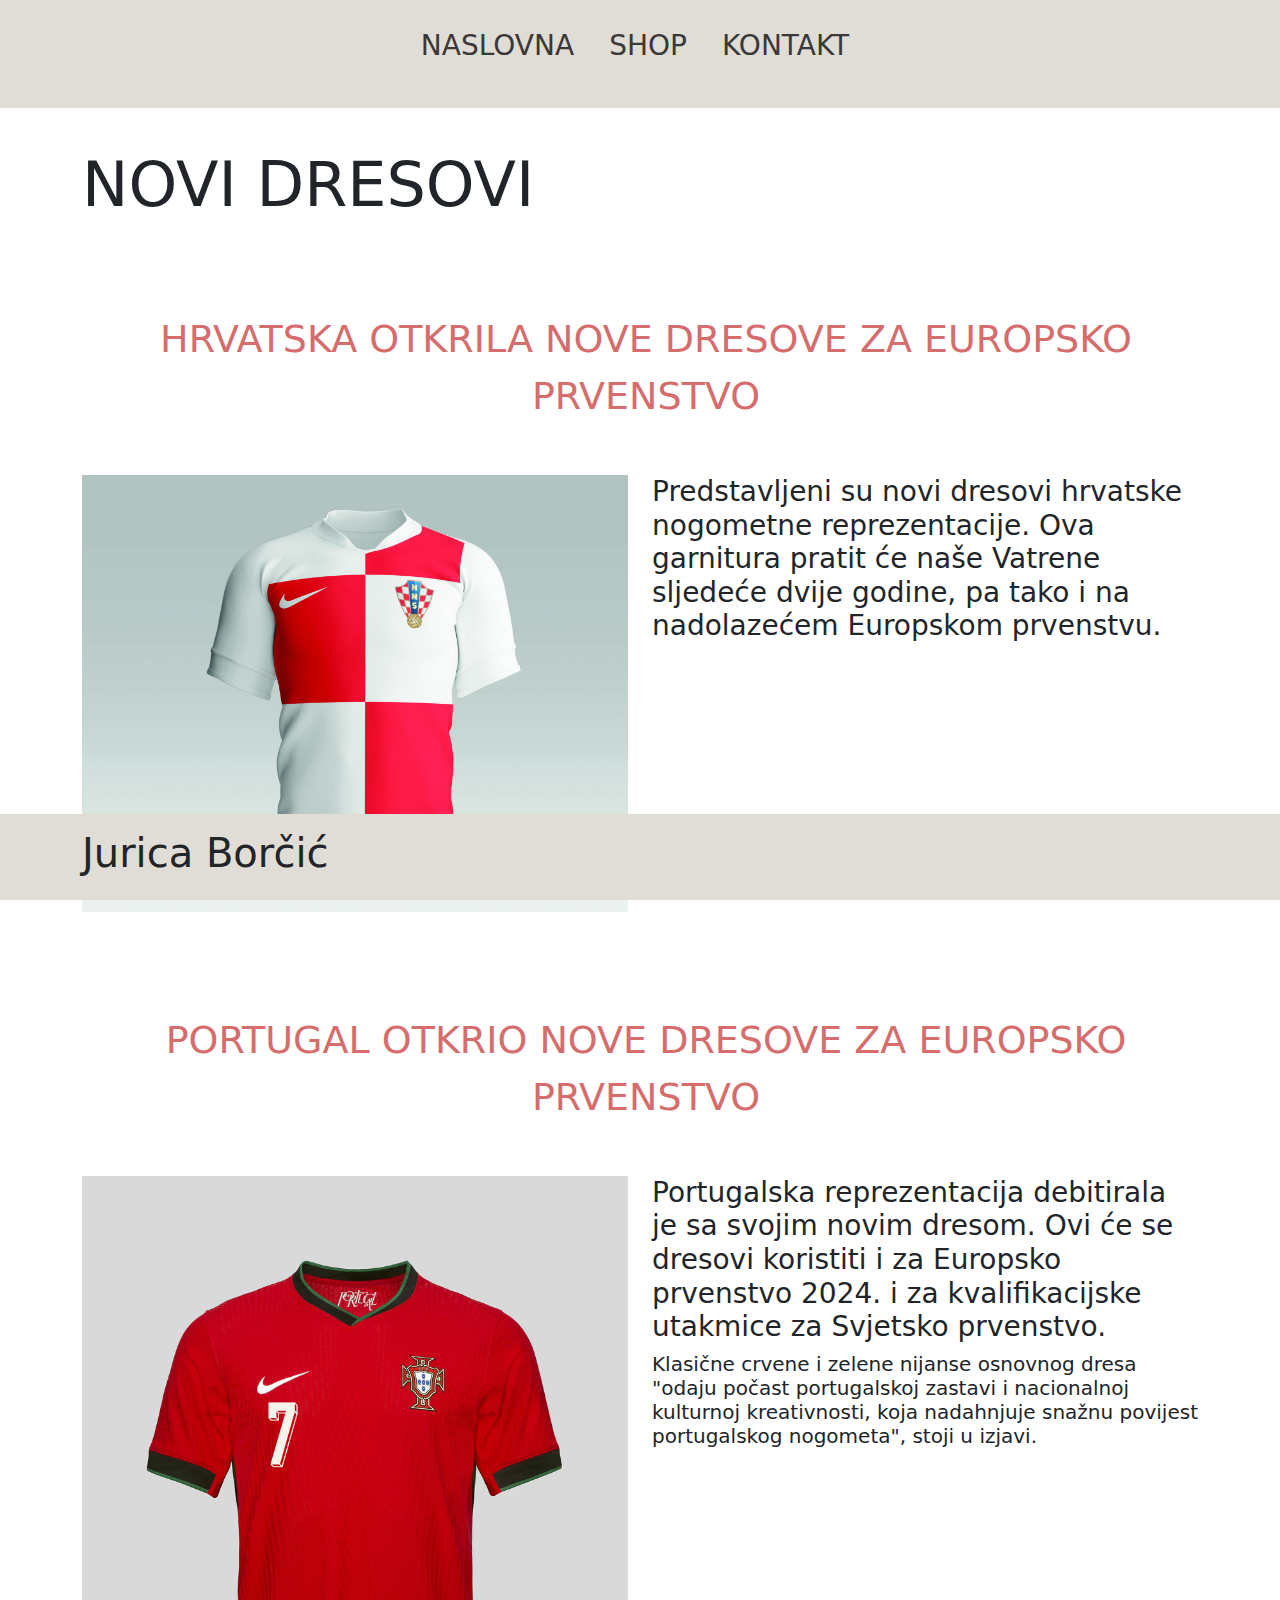
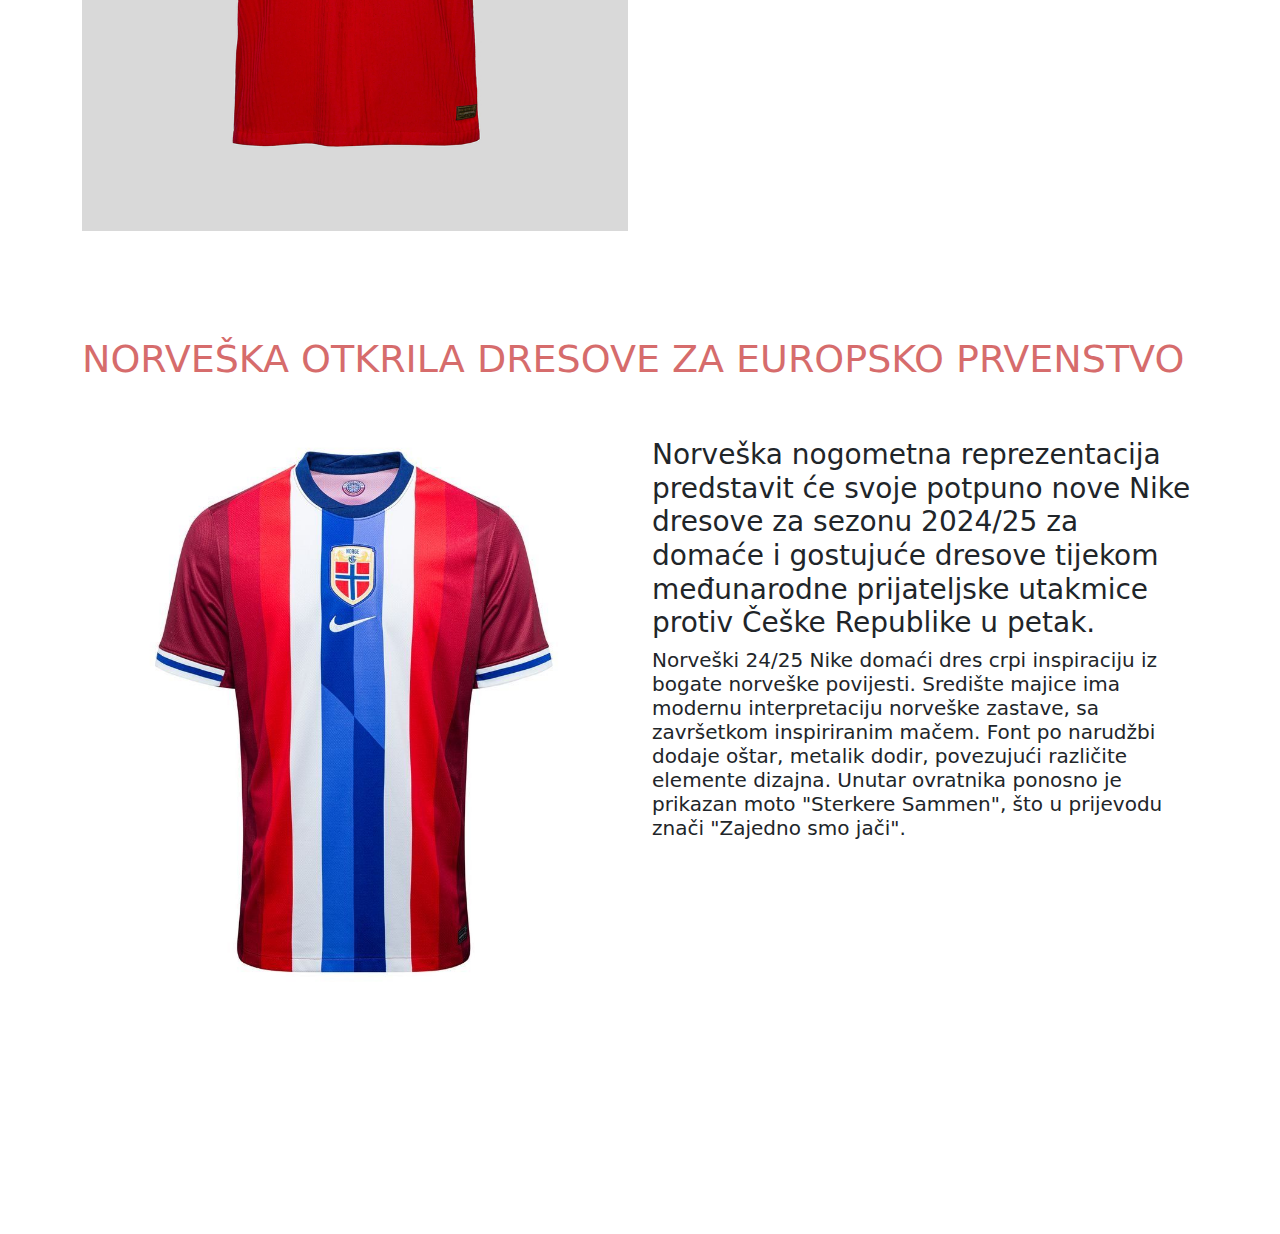
<file: projektXML/index.html>
<!DOCTYPE html>
<html lang="en">
<head>
    <meta charset="UTF-8">
    <meta name="viewport" content="width=device-width, initial-scale=1.0">
    <title>NASLOVNA</title>
    <link rel="stylesheet" href="styles.css">
    <link href="https://cdn.jsdelivr.net/npm/bootstrap@5.3.3/dist/css/bootstrap.min.css" rel="stylesheet" integrity="sha384-QWTKZyjpPEjISv5WaRU9OFeRpok6YctnYmDr5pNlyT2bRjXh0JMhjY6hW+ALEwIH" crossorigin="anonymous">
</head>
<body>
    <div class="container-fluid">
        <div class="row header">
            <ul>

                <li>
                    <a href="#">NASLOVNA</a>
                </li>
                <li>
                    <a href="shop.php">SHOP</a>
                </li>
                <li>
                    <a href="kontakt.html">KONTAKT</a>
                </li>
            </ul>
        </div>
    </div>
    <div class="container">
        <div class="row naslov ">
            NOVI DRESOVI
        </div>
    </div>
    <div class="container novosti">
        <div class="row headline">
            HRVATSKA OTKRILA NOVE DRESOVE ZA EUROPSKO PRVENSTVO
        </div>
        <div class="row p-10">
            <div class="col-6">
                <img src="slike/hrvatska_home.jpg">
            </div>
            <div class="col-6">
                <h3>Predstavljeni su novi dresovi hrvatske nogometne reprezentacije. Ova garnitura pratit će naše Vatrene sljedeće dvije godine, pa tako i na nadolazećem Europskom prvenstvu.</h3>
            </div>
        </div>
    </div>

    <div class="container novosti">
        <div class="row headline">
            PORTUGAL OTKRIO NOVE DRESOVE ZA EUROPSKO PRVENSTVO
        </div>
        <div class="row p-10">
            <div class="col-6">
                <img src="slike/portugal_home.jpeg">
            </div>
            <div class="col-6">
                <h3>Portugalska reprezentacija debitirala je sa svojim novim dresom. Ovi će se dresovi koristiti i za Europsko prvenstvo 2024. i za kvalifikacijske utakmice za Svjetsko prvenstvo.</h3>
                <h5>
                    Klasične crvene i zelene nijanse osnovnog dresa "odaju počast portugalskoj zastavi i nacionalnoj kulturnoj kreativnosti, koja nadahnjuje snažnu povijest portugalskog nogometa", stoji u izjavi.</h5>
            </div>
        </div>
    </div>

    <div class="container novosti">
        <div class="row headline">
            NORVEŠKA OTKRILA DRESOVE ZA EUROPSKO PRVENSTVO
        </div>
        <div class="row zadnji p-10">
            <div class="col-6">
                <img src="slike/norway_home.jpg">
            </div>
            <div class="col-6">
                <h3>
                   

Norveška nogometna reprezentacija predstavit će svoje potpuno nove Nike dresove za sezonu 2024/25 za domaće i gostujuće dresove tijekom međunarodne prijateljske utakmice protiv Češke Republike u petak.</h3>
                <h5>
                    Norveški 24/25 Nike domaći dres crpi inspiraciju iz bogate norveške povijesti. Središte majice ima modernu interpretaciju norveške zastave, sa završetkom inspiriranim mačem. Font po narudžbi dodaje oštar, metalik dodir, povezujući različite elemente dizajna. Unutar ovratnika ponosno je prikazan moto "Sterkere Sammen", što u prijevodu znači "Zajedno smo jači".</h5>
            </div>
        </div>
    </div>
    <footer>
        <div class="container">
            <h1>Jurica Borčić</h1>
        </div>
    </footer>
    <script src="https://cdn.jsdelivr.net/npm/bootstrap@5.3.3/dist/js/bootstrap.bundle.min.js" integrity="sha384-YvpcrYf0tY3lHB60NNkmXc5s9fDVZLESaAA55NDzOxhy9GkcIdslK1eN7N6jIeHz" crossorigin="anonymous"></script>
</body>
</html>
</file>
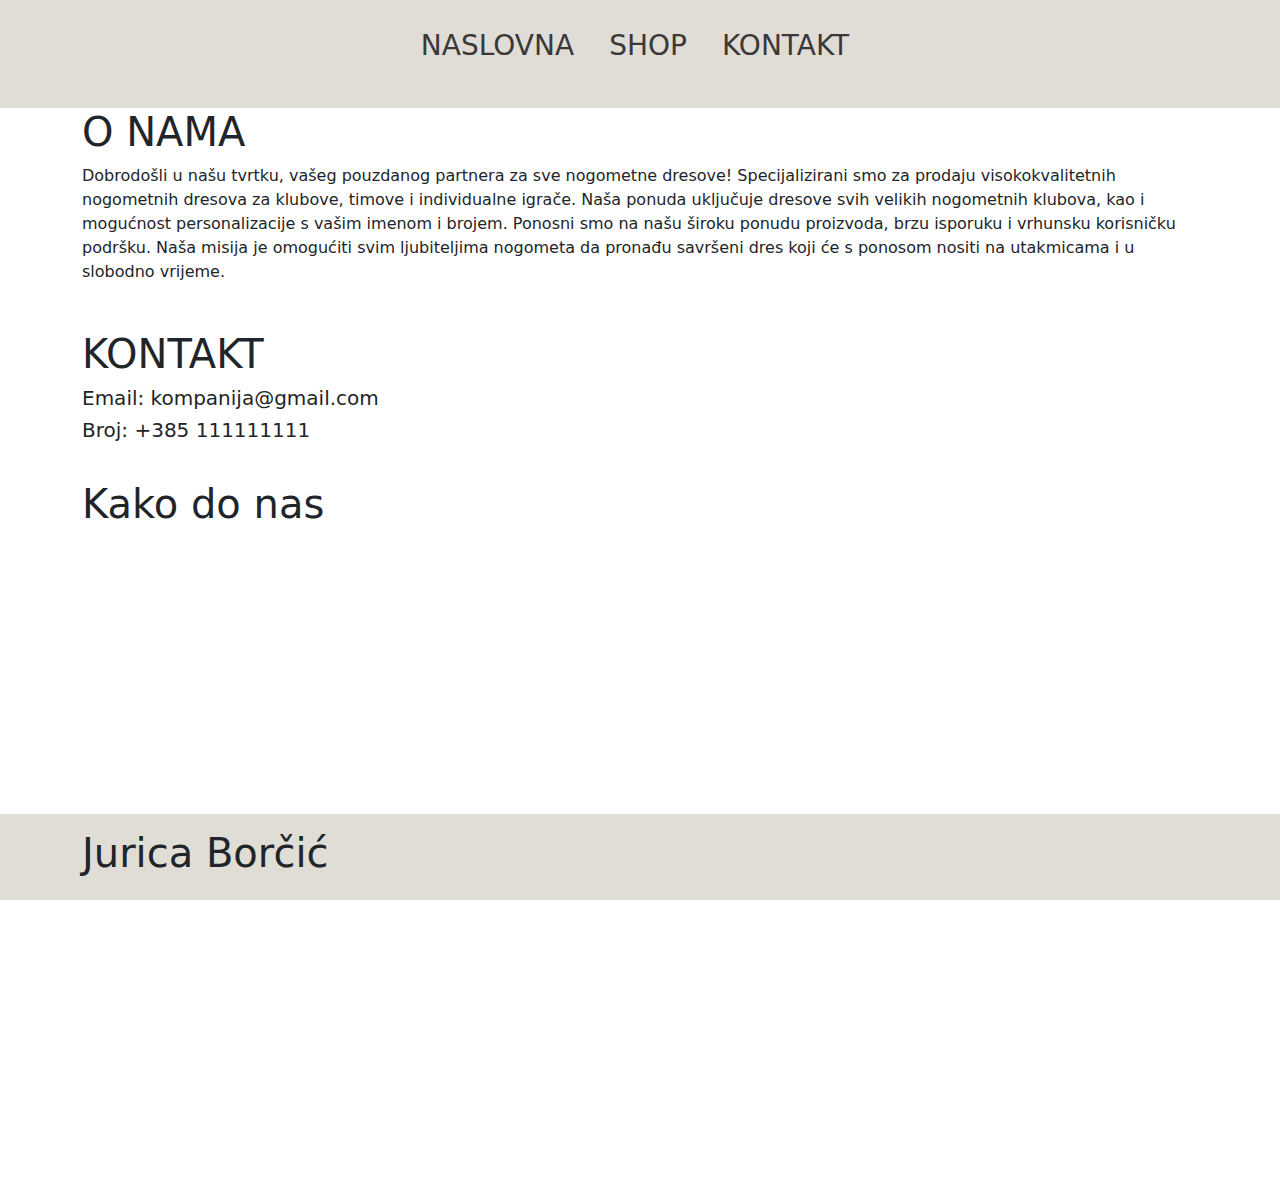
<file: projektXML/kontakt.html>
<!DOCTYPE html>
<html lang="en">
<head>
    <meta charset="UTF-8">
    <meta name="viewport" content="width=device-width, initial-scale=1.0">
    <title>KONTAKT</title>
    <link rel="stylesheet" href="kontakt.css">
    <link href="https://cdn.jsdelivr.net/npm/bootstrap@5.3.3/dist/css/bootstrap.min.css" rel="stylesheet" integrity="sha384-QWTKZyjpPEjISv5WaRU9OFeRpok6YctnYmDr5pNlyT2bRjXh0JMhjY6hW+ALEwIH" crossorigin="anonymous">
</head>
<body>
    <div class="container-fluid">
        <div class="row header">
            <ul>
                <li>
                    <a href="index.html">NASLOVNA</a>
                </li>
                <li>
                    <a href="shop.php">SHOP</a>
                </li>
                <li>
                    <a href="#">KONTAKT</a>
                </li>
            </ul>
        </div>
    </div>
    <div class="container ">
        <div class="row"><h1>O NAMA</h1></div>
        <div class="row"><p>Dobrodošli u našu tvrtku, vašeg pouzdanog partnera za sve nogometne dresove! Specijalizirani smo za prodaju visokokvalitetnih nogometnih dresova za klubove, timove i individualne igrače. Naša ponuda uključuje dresove svih velikih nogometnih klubova, kao i mogućnost personalizacije s vašim imenom i brojem. Ponosni smo na našu široku ponudu proizvoda, brzu isporuku i vrhunsku korisničku podršku. Naša misija je omogućiti svim ljubiteljima nogometa da pronađu savršeni dres koji će s ponosom nositi na utakmicama i u slobodno vrijeme.</p></div>
        <div class="row kontakt">
            <h1>
                KONTAKT
            </h1>
        </div>
        <div class="row"><h5>Email: kompanija@gmail.com</h5></div>
        <div class="row"><h5>Broj: +385 111111111</h5> </div>

    </div>
    <div class="container lokacija">
        <div class="row"><h1>Kako do nas</h1></div>
        <div class="row">
            <iframe src="https://www.google.com/maps/embed?pb=!1m18!1m12!1m3!1d979.6402891623659!2d16.546701975263453!3d46.01436248683925!2m3!1f0!2f0!3f0!3m2!1i1024!2i768!4f13.1!3m3!1m2!1s0x4766167ad9f57ef1%3A0xdcb5125463115825!2sUl.%20kralja%20Tomislava%20114%2C%2048260%2C%20Kri%C5%BEevci!5e0!3m2!1shr!2shr!4v1717260637568!5m2!1shr!2shr" width="600" height="450" style="border:0;" allowfullscreen="" loading="lazy" referrerpolicy="no-referrer-when-downgrade"></iframe>
        </div>
    </div>
    <footer>
        <div class="container">
            <h1>Jurica Borčić</h1>
        </div>
    </footer>
    <script src="https://cdn.jsdelivr.net/npm/bootstrap@5.3.3/dist/js/bootstrap.bundle.min.js" integrity="sha384-YvpcrYf0tY3lHB60NNkmXc5s9fDVZLESaAA55NDzOxhy9GkcIdslK1eN7N6jIeHz" crossorigin="anonymous"></script>
</body>
</html>
</file>
<file: projektXML/styles.css>
.header{
    text-align: center;
    padding-top: 15px;
    padding-bottom: 15px;
    background-color: rgb(224, 220, 214);
}
.header a:link, a:visited {
    text-decoration: none;
    color:rgb(58, 56, 56);
    font-size: 28px;

}

li{
    display: inline-block;
    margin: 10px 10px;
    padding-right: 10px;
}
.naslov{
    font-size: 62px;
    padding-top: 30px;
    padding-bottom: 30px;
    padding-left: calc(var(--bs-gutter-x)* .5);
}
.headline{
    color:rgb(214, 108, 108);
    text-align: center;
    font-size: 38px;
    padding-top: 50px;
    padding-bottom: 50px;
    padding-left: calc(var(--bs-gutter-x)* .5);
}
img{
    width: 100%;
}
.novosti{
    padding-bottom: 50px;
}
.zadnji{
    margin-bottom: 200px;
}
footer{
    padding-top: 15px;
    padding-bottom: 15px;
    position: fixed;
    bottom: 0;
    width: 100%;
    background-color: rgb(224, 220, 214);
}
</file>
<file: projektXML/kontakt.css>
.header{
    text-align: center;
    padding-top: 15px;
    padding-bottom: 15px;
    background-color: rgb(224, 220, 214);
}
.header a:link, a:visited {
    text-decoration: none;
    color:rgb(58, 56, 56);
    font-size: 28px;

}

li{
    display: inline-block;
    margin: 10px 10px;
    padding-right: 10px;
}
.kontakt{
    
    padding-top: 30px;
}
.lokacija{
    padding-top: 30px;
}
iframe{
    margin-bottom: 200px;
}
footer{
    padding-top: 15px;
    padding-bottom: 15px;
    position: fixed;
    bottom: 0;
    width: 100%;
    background-color: rgb(224, 220, 214);
}
</file>
